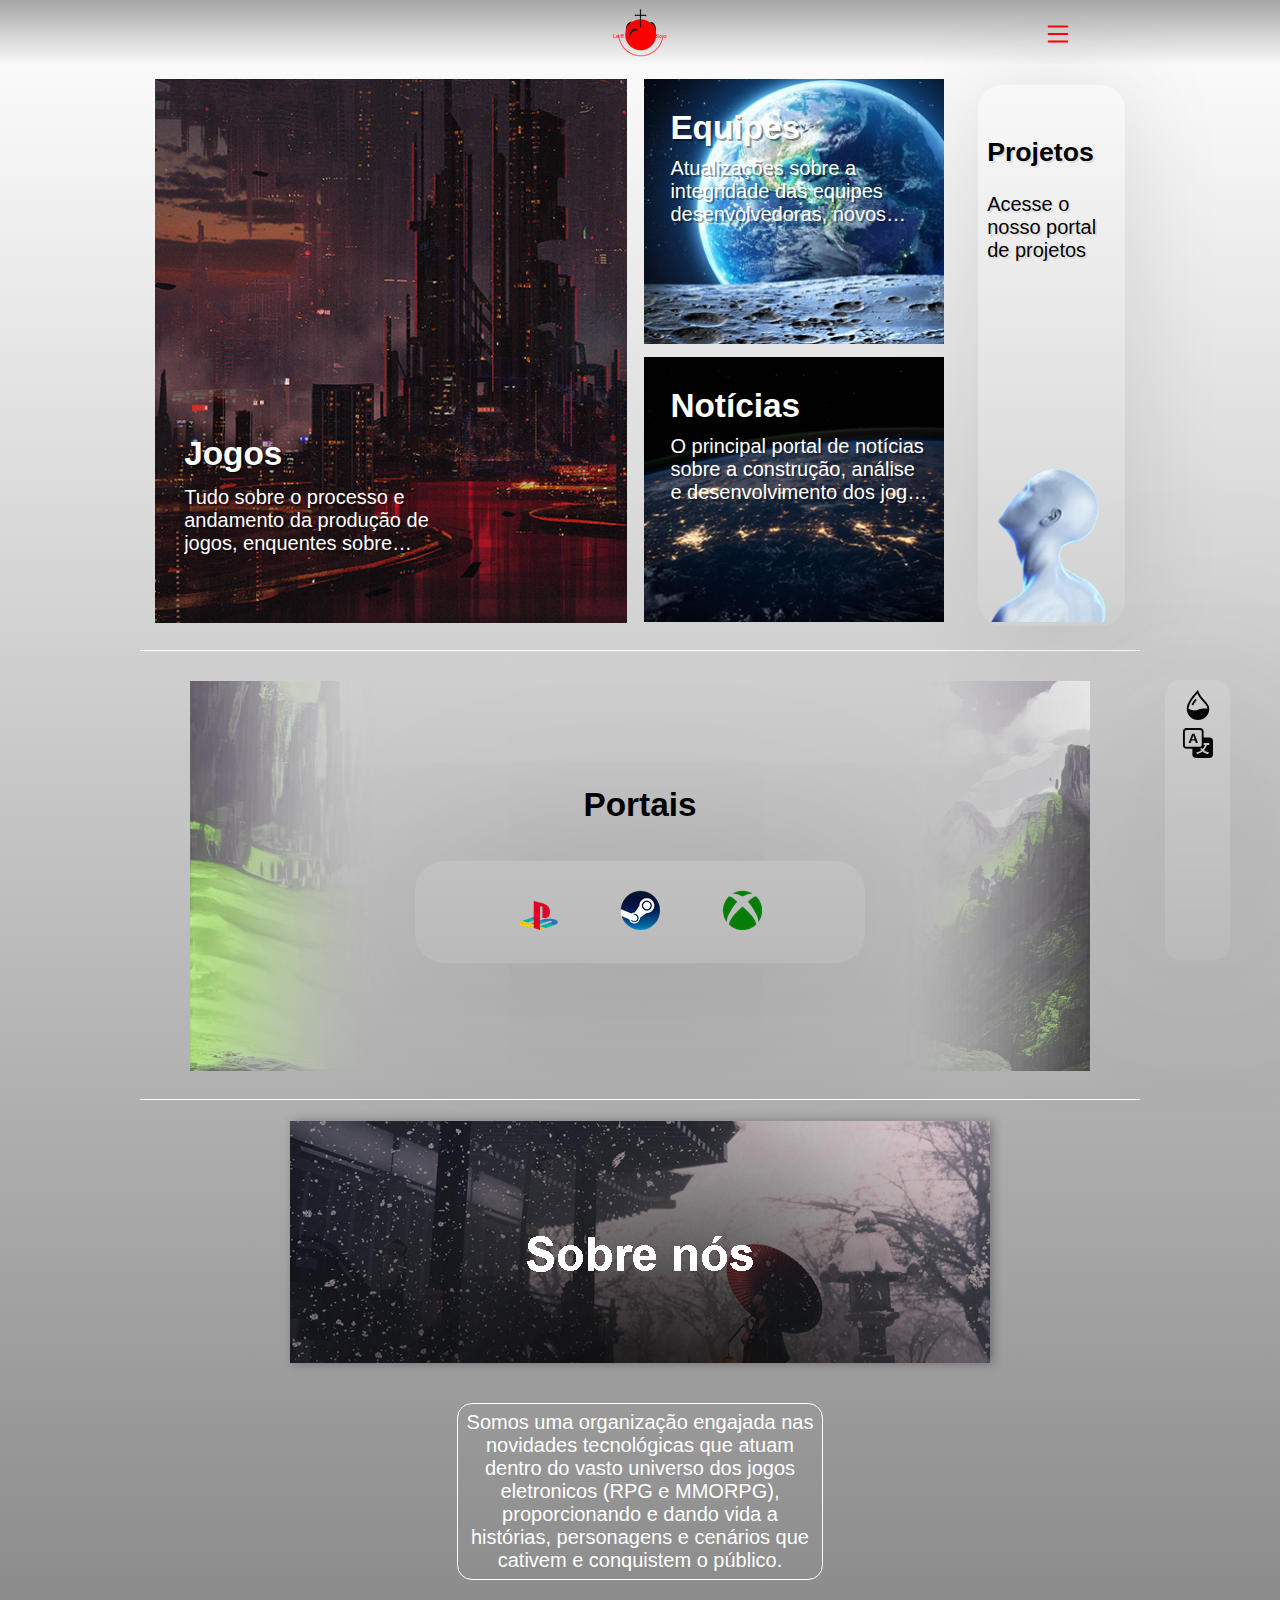
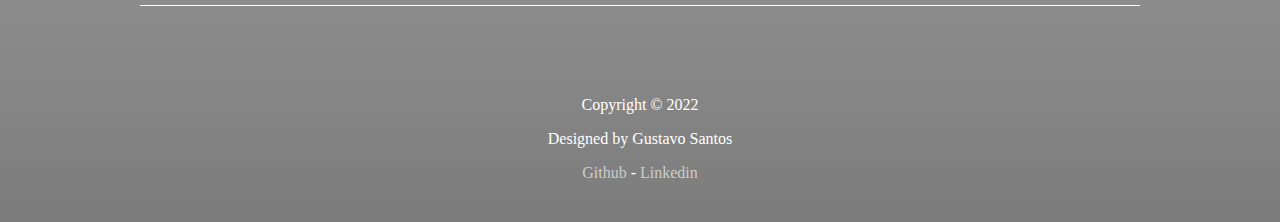
<file: index.html>
<!DOCTYPE html>
<html lang="pt-BR">
<head>
    <meta charset="UTF-8"/>
    <title>Leiff Solo</title>
    <link rel="shortcut icon" href="img/icon-logo-header-night.png"/>
    <link rel="stylesheet" href="css/stilo.css"/>
    <script language="javascript" src="js/main-js.js"></script>
</head>
<body>
    <header>   
        <section id="top-name">
        <ul>
        <li id="icon-logo">
        <a href=""><img id="icon-img" src="img/icon-logo-header.png"></a>
        <a href=""><img id="icon-img2" src="img/icon-logo-header-night.png"></a>
        </li>
        <li id="menu-logo">
        <nav>
            <ul>
            <li id="open-menu" onclick="openNav()">
            <a><img id="icon-menu" src="img/list.svg"/></a>
            <a><img id="icon-menu2" src="img/x.svg"/></a>
            </li>
            </ul>
        </nav>
        </li>
        </ul>
        </section>
    </header>
    <main id="body-site">
        <section id="first-step">
        <section id="site-content1">
            <div id="news-game">
                <figure class="news-game-info">
                    <img src="img/painel1/dark-game1.png"/>
                    <figcaption class="news-game-infop">
                        <ul id="ul-news-game">
                        <li>
                        <h2>Jogos</h2>
                        </li>
                        <li>
                        <p>Tudo sobre o processo e andamento da produção de jogos, enquentes sobre novos projetos feitos em conjunto á comunidade...</p>
                        </li>
                        </ul>
                    </figcaption>
                </figure>
            </div>
        </section>
        <section id="site-content2">
            <div id="lat-img">
                <figure id="shadow" class="lat-imgf">
                <img src="img/painel3/temp2.png"/>
                <figcaption class="lat-imgfg">
                    <ul>
                        <li>
                        <h2 id="single">Projetos</h2>
                        </li>
                        <li>
                        <p id="single2">Acesse o nosso portal de projetos</p>
                        </li>
                    </ul>
                </figcaption>
                </figure>
            </div>
        </section>
        <section id="site-content3">
            <div id="dev-games">
                <figure class="mini-img">
                <img src="img/painel2/metaverse1.jpg" height="265px"/>
                <figcaption class="inf-mini">
                    <ul>
                        <li>
                        <h2>Equipes</h2>
                        </li>
                        <li>
                        <p>Atualizações sobre a integridade das equipes desenvolvedoras, novos membros integrados...</p>
                        </li>
                    </ul>
                </figcaption>
                </figure>
            </div>
            <div id="commu-projs">
                <figure class="mini-img">
                <img src="img/painel2.2/new-web-world1.png" height="265px"/>
                <figcaption class="inf-mini">
                    <ul>
                        <li>
                        <h2>Notícias</h2>
                        </li>
                        <li>
                        <p>O principal portal de notícias sobre a construção, análise e desenvolvimento dos jogos e projetos...</p>
                        </li>
                    </ul>
                </figcaption>
                </figure>
            </div>
        </section>
        </section>
        <section id="second-step">
            <section id="platform-sec">
                <div id="platforms-painel">
                <figure class="main-platform">
                <img src="img/painel5/painel-main2.png" width="900"/>
                <figcaption class="icons-platforms">
                    <h3 id="portalsTXT">Portais</h3>
                    <ul id="platSHDW">
                        <li onclick="showICONS('playstation')">
                            <a><img id="psIMG" src="img/painel5/playstation22.png" width="40"/></a>
                        </li>
                        <li onclick="showICONS('steam')">
                            <a><img id="stIMG" src="img/painel5/steam22.png" width="40"/></a>
                        </li>
                        <li onclick="showICONS('xbox')">
                            <a><img id="xbIMG" src="img/painel5/xbox22.png" width="40"/></a>
                        </li>
                    </ul>
                </figcaption>
                </figure>
                </div>
            </section>
        </section>
        <section id="third-step">
            <div id="about-main">
                <figure class="about-img">
                    <img src="img/painel6/about-us3.png"/>
                </figure>
                <ul>
                <li>
                <p id="about-txt">Somos uma organização engajada nas novidades tecnológicas que atuam dentro do vasto universo dos jogos eletronicos (RPG e MMORPG), proporcionando e dando vida a histórias, personagens e cenários que cativem e conquistem o público.</p>
                </li>
                </ul>
            </div>
        </section>
        <footer>
            <p>Copyright © 2022</p>
            <p>Designed by Gustavo Santos</p>
            <p><a href="https://github.com/difarse">Github </a>- <a href="https://www.linkedin.com/in/gustavo-santos-b78b32196/">Linkedin</a></p>
        </footer>
    </main>
    <div id="console">
        <ul id="top">
            <div id="console-blur">
            <li id="darq2">
                <img onclick="dark()" id="darq" src="img/painel-console/droplet-half.svg" width="30px"/>
            </li>
            <li>
                <a href="index-en.html"><img src="img/painel-console/translate.svg" width="30px"/></a>
            </li>
            <li id="topButton" onclick="sobeT()">
                <img src="img/painel-console/arrow-up-circle.svg" width="30px"/>
            </li>
            </div>
        </ul>
    </div>
    <div id="myNav" class="overlay">
        <nav id="overlay-content">
            <ul>
                <li id="menu-li"><a>Menu</a></li>
                <li id="menu-name"><p>#Name User</p></li>
                <li id="menu-img"><img src="img/test-menu-img2.png" width="90px"/></li>
                <li><a href="#">#2</a></li>
                <li><a href="#">#3</a></li>
                <li><a href="#">#4</a></li>
            </ul>
        </nav>
    </div>
</body>
</html>
</file>
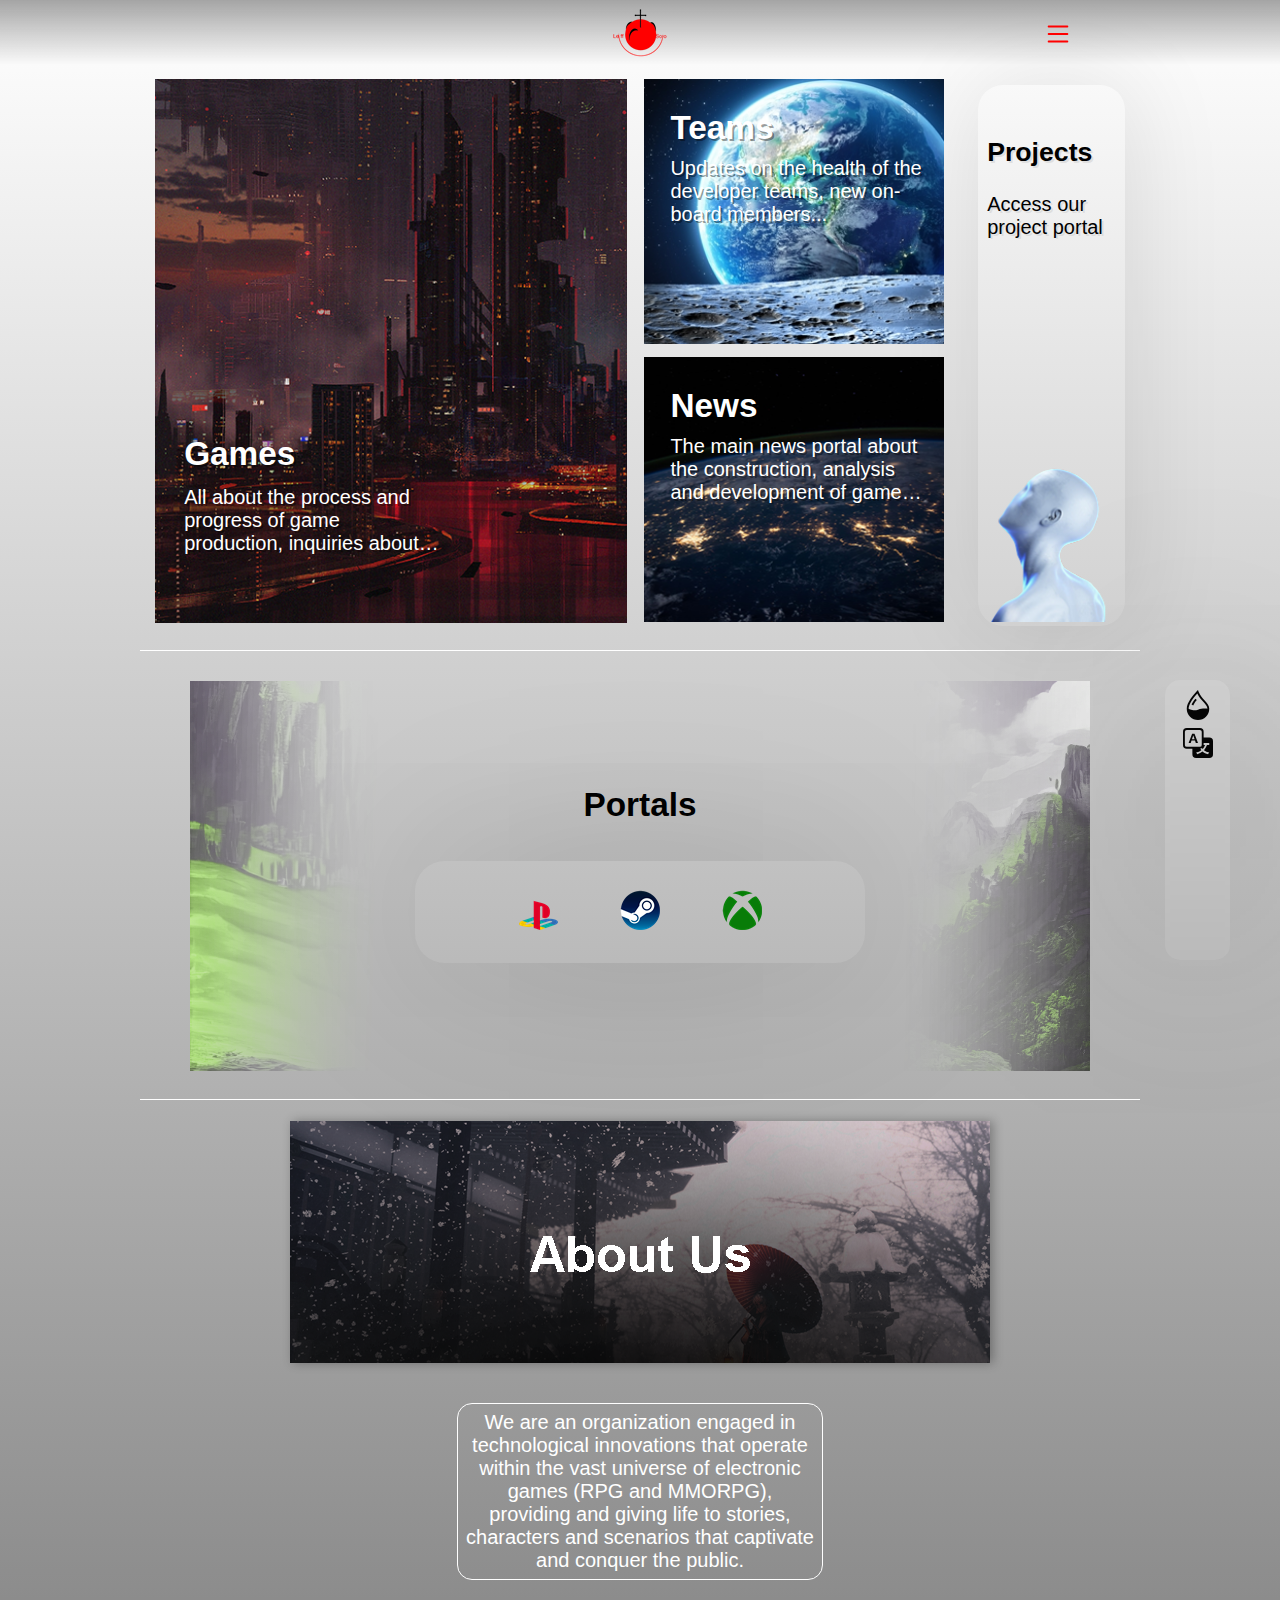
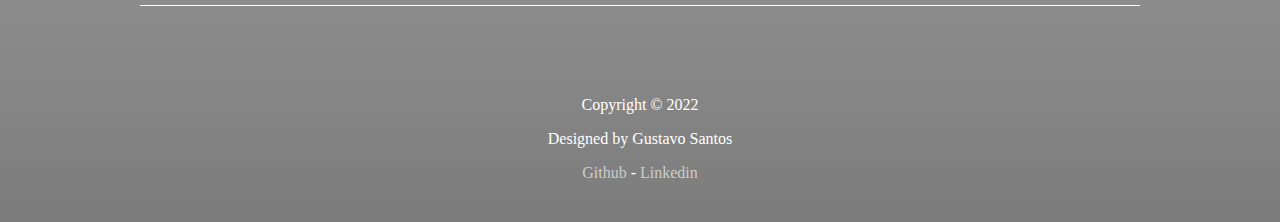
<file: index-en.html>
<!DOCTYPE html>
<html lang="en">
<head>
    <meta charset="UTF-8"/>
    <title>Leiff Solo</title>
    <link rel="shortcut icon" href="img/icon-logo-header-night.png"/>
    <link rel="stylesheet" href="css/stilo.css"/>
    <script language="javascript" src="js/main-js.js"></script>
</head>
<body>
    <header>   
        <section id="top-name">
        <ul>
        <li id="icon-logo">
            <a href=""><img id="icon-img" src="img/icon-logo-header.png"></a>
            <a href=""><img id="icon-img2" src="img/icon-logo-header-night.png"></a>
        </li>
        <li id="menu-logo">
        <nav>
            <ul>
            <li id="open-menu" onclick="openNav()">
            <a><img id="icon-menu" src="img/list.svg"/></a>
            <a><img id="icon-menu2" src="img/x.svg"/></a>
            </li>
            </ul>
        </nav>
        </li>
        </ul>
        </section>
    </header>
    <main id="body-site">
        <section id="first-step">
        <section id="site-content1">
            <div id="news-game">
                <figure class="news-game-info">
                    <img src="img/painel1/dark-game1.png"/>
                    <figcaption class="news-game-infop">
                        <ul id="ul-news-game">
                        <li>
                        <h2>Games</h2>
                        </li>
                        <li>
                        <p>All about the process and progress of game production, inquiries about new projects made together with the community...</p>
                        </li>
                        </ul>
                    </figcaption>
                </figure>
            </div>
        </section>
        <section id="site-content2">
            <div id="lat-img">
                <figure id="shadow" class="lat-imgf">
                <img src="img/painel3/temp2.png"/>
                <figcaption class="lat-imgfg">
                    <ul>
                        <li>
                        <h2 id="single">Projects</h2>
                        </li>
                        <li>
                        <p id="single2">Access our project portal</p>
                        </li>
                    </ul>
                </figcaption>
                </figure>
            </div>
        </section>
        <section id="site-content3">
            <div id="dev-games">
                <figure class="mini-img">
                <img src="img/painel2/metaverse1.jpg" height="265px"/>
                <figcaption class="inf-mini">
                    <ul>
                        <li>
                        <h2>Teams</h2>
                        </li>
                        <li>
                        <p>Updates on the health of the developer teams, new on-board members...</p>
                        </li>
                    </ul>
                </figcaption>
                </figure>
            </div>
            <div id="commu-projs">
                <figure class="mini-img">
                <img src="img/painel2.2/new-web-world1.png" height="265px"/>
                <figcaption class="inf-mini">
                    <ul>
                        <li>
                        <h2>News</h2>
                        </li>
                        <li>
                        <p>The main news portal about the construction, analysis and development of games and projects...</p>
                        </li>
                    </ul>
                </figcaption>
                </figure>
            </div>
        </section>
        </section>
        <section id="second-step">
            <section id="platform-sec">
                <div id="platforms-painel">
                <figure class="main-platform">
                <img src="img/painel5/painel-main2.png" width="900"/>
                <figcaption class="icons-platforms">
                    <h3 id="portalsTXT">Portals</h3>
                    <ul id="platSHDW">
                        <li onclick="showICONS('playstation')">
                            <a><img id="psIMG" src="img/painel5/playstation22.png" width="40"/></a>
                        </li>
                        <li onclick="showICONS('steam')">
                            <a><img id="stIMG" src="img/painel5/steam22.png" width="40"/></a>
                        </li>
                        <li onclick="showICONS('xbox')">
                            <a><img id="xbIMG" src="img/painel5/xbox22.png" width="40"/></a>
                        </li>
                    </ul>
                </figcaption>
                </figure>
                </div>
            </section>
        </section>
        <section id="third-step">
            <div id="about-main">
                <figure class="about-img">
                    <img src="img/painel6/about-us2.png"/>
                </figure>
                <ul>
                <li>
                <p id="about-txt">We are an organization engaged in technological innovations that operate within the vast universe of electronic games (RPG and MMORPG), providing and giving life to stories, characters and scenarios that captivate and conquer the public.</p>
                </li>
                </ul>
            </div>
        </section>
        <footer>
            <p>Copyright © 2022</p>
            <p>Designed by Gustavo Santos</p>
            <p><a href="https://github.com/difarse">Github </a>- <a href="https://www.linkedin.com/in/gustavo-santos-b78b32196/">Linkedin</a></p>
        </footer>
    </main>
    <div id="console">
        <ul id="top">
            <div id="console-blur">
            <li id="darq2">
                <img onclick="dark()" id="darq" src="img/painel-console/droplet-half.svg" width="30px"/>
            </li>
            <li>
                <a href="index.html"><img src="img/painel-console/translate.svg" width="30px"/></a>
            </li>
            <li id="topButton" onclick="sobeT()">
                <img src="img/painel-console/arrow-up-circle.svg" width="30px"/>
            </li>
            </div>
        </ul>
    </div>
    <div id="myNav" class="overlay">
        <nav id="overlay-content">
            <ul>
                <li id="menu-li"><a>Menu</a></li>
                <li id="menu-name"><p>#Name User</p></li>
                <li id="menu-img"><img src="img/test-menu-img2.png" width="90px"/></li>
                <li><a href="#">#2</a></li>
                <li><a href="#">#3</a></li>
                <li><a href="#">#4</a></li>
            </ul>
        </nav>
    </div>
</body>
</html>
</file>
<file: css/stilo.css>
/* header-menu-site */
header {
    position: fixed;
    top: 0;
    left: 0;
    width: 100%;
    align-items: center;
    z-index: 100000;
    height: 65px;
    margin: 0px;
    border-bottom: solid white 0px;
    box-shadow: 0px 8px 3px 0px rgba(112, 112, 112, 0);
    background-image: linear-gradient(180deg, rgb(104, 104, 104, 0.6), rgba(124, 124, 124, 0));
    backdrop-filter: blur(0.6px);
    display: flex;
}
header.sticky {
border: solid white 0px;
}
header.night {
    border-bottom: solid white 0px;
    background-image: linear-gradient(180deg, rgba(80, 79, 79, 0.6), rgba(124, 124, 124, 0));
}
#top-name {
    width: 100%;
    max-width: 1000px;
    height: 100%;
    margin: auto;
    color: white;
    text-shadow: 2px 2px rgb(0, 0, 0, 0.4);
}
ul {
    margin: auto;
    height: 100%;
    padding: 5%;
    padding-top: 0px;
    padding-bottom: 0px;
}
ul li {
    display: block;
    text-decoration: none;
}
#icon-logo {
    width: 50%;
    height: 100%;
    float: left;
    padding-left: 27px;
}
#icon-logo img {
    float: right;
    margin-top: 7px;
}
#icon-img {
    opacity: 1;
    display: block;
}
#icon-img.hid {
    opacity: 0;
    display: none;
}
#icon-img2 {
    opacity: 0;
    display: none;
}
#icon-img2.show {
    opacity: 1;
    display: block;
}
#menu-logo {
    height: 100%;
    width: 30%;
    float: right;
}
#menu-logo img {
    margin-top: 15px;
    text-align: center;
}
#menu-logo ul {
    float: right;
}
#menu-logo ul li {
    display: inline-block;
    margin: 3.7px;
}
#icon-menu {
    filter: invert(16%) sepia(85%) saturate(7281%) hue-rotate(358deg) brightness(93%) contrast(117%);
    width: 30px;
}
#icon-menu.some {
    display: none;
}
#icon-menu2 {
    filter: invert(16%) sepia(85%) saturate(7281%) hue-rotate(358deg) brightness(93%) contrast(117%);
    opacity: 0;
    display: none;
    width: 30px;
}
#icon-menu2.sh {
    opacity: 1;
    display: block;
}

/* body-site */
body {
    width: 100%;
    height: 100%;
    margin: 0 auto;
    background-image: linear-gradient(360deg, rgb(124, 124, 124), rgba(124, 124, 124, 0));
}
body.night {
    background-image: linear-gradient(360deg, rgb(0, 0, 0), rgba(17, 17, 17, 0.9));
}
#body-site {
    width: 100%;
    max-width: 1000px;
    height: 100%;
    margin: 0 auto;
    margin-top: 70px;
}


/* first-step-content */
#first-step {
    width: 100%;
    height: 580px;
    border-bottom: solid white 1px;
    max-width: 1000px;
    margin: 0 auto;
}
#site-content1 {
    width: 48.7%;
    float: left;
    position: relative;
}
#news-game {
    float: left;
    padding-left: 15px;
    position: relative;
    margin-top: 9px;
}
figure.news-game-info ul li {
    display: block;
}
figure.news-game-info {
    margin: 0px;
    width: 100%;
    position: relative;
}
figure.news-game-info img {
    width: 100%;
    height: 100%;
}
figure.news-game-info figcaption {
    position: absolute;
    top: 65%;
    width: 60%;
    color: white;
    padding-left: 15px;
    text-shadow: 2px 2px rgb(0, 0, 0, 0.4);
}
figure.news-game-info figcaption h2 {
    float: left;
    font-size: 25pt;
    font-family: Arial, Helvetica, sans-serif;
    margin: 0px;
}
figure.news-game-info figcaption p {
    font-size: 15pt;
    font-family: Arial, Helvetica, sans-serif;
    float: left;
    margin: 0px;
    margin-top: 5%;
    overflow: hidden;
    text-overflow: ellipsis;
    display: -webkit-box;
    -webkit-line-clamp: 3;
    -webkit-box-orient: vertical;
}
#site-content2 {
    height: 100%;
    float: right;
    position: relative;
}
#lat-img {
    float: right;
    margin-top: 15px;
    padding-right: 15px;
    margin-left: 15px;
}
figure.lat-imgf ul li {
    display: block;
}
figure.lat-imgf {
    margin: 0px;
    width: 100%;
    position: relative;
    border-radius: 25px;
}
#shadow {
    box-shadow: 3px 0px 100px 0px rgb(0, 0, 0, 0.1);
}
#shadow.dark {
    box-shadow: 3px 0px 100px 0px rgba(255, 0, 0, 0.1);
}
figure.lat-imgf img {
    width: 100%;
    height: 100%;
}
figure.lat-imgf figcaption {
    position: absolute;
    top: 50px;
    margin: 2px;
}
figure.lat-imgf figcaption h2 {
    float: left;
    font-size: 20pt;
    font-family: Arial, Helvetica, sans-serif;
    margin: 0px;
}
figure.lat-imgf figcaption p {
    font-size: 15pt;
    font-family: Arial, Helvetica, sans-serif;
    float: left;
    margin: 0px;
    margin-top: 25px;
    overflow: hidden;
    text-overflow: ellipsis;
    display: -webkit-box;
    -webkit-line-clamp: 3;
    -webkit-box-orient: vertical;
}
#single {
    color: black;
    text-shadow: 2px 2px rgba(192, 192, 192, 0.4);
}
#single.dark {
    color: white;
    text-shadow: 2px 2px rgba(54, 54, 54, 0.4);
}
#single2 {
    color: black;
    text-shadow: 2px 2px rgba(192, 192, 192, 0.4);
}
#single2.dark {
    color: white;
    text-shadow: 2px 2px rgba(54, 54, 54, 0.4);
}
#site-content3 {
    max-width: 1000px;
    position: relative;
}
#dev-games {
    width: 30%;
    max-width: 1000px;
    float: left;
    margin-top: 9px;
    margin-left: 17px;
}
#dev-games img {
    width: 100%;
    position: relative;
}
#commu-projs {
    width: 30%;
    max-width: 1000px;
    float: left;
    margin-left: 17px;
    margin-top: 9px;
}
#commu-projs img {
    width: 100%;
    position: relative;
}
figure.mini-img {
    position: relative;
    margin: 0px;
    position: relative;
}
figure.mini-img figcaption {
    position: absolute;
    top: 0px;
    margin-top: 10%;
    color: white;
    padding-left: 4%;
    text-shadow: 2px 2px rgb(0, 0, 0, 0.4);
}
figure.mini-img figcaption h2 {
    float: left;
    font-size: 25pt;
    font-family: Arial, Helvetica, sans-serif;
    margin: 0px;
}
figure.mini-img figcaption p {
    font-size: 15pt;
    font-family: Arial, Helvetica, sans-serif;
    float: left;
    margin: 0px;
    margin-top: 10px;
    overflow: hidden;
    text-overflow: ellipsis;
    display: -webkit-box;
    -webkit-line-clamp: 3;
    -webkit-box-orient: vertical;
}


/* second-step-content */
#second-step {
    position: relative;
    width: 100%;
    max-width: 1000px;
    border-bottom: solid white 1px;
    padding-top: 30px;
    padding-bottom: 24px;
}
#platform-sec{
    position: relative;
    text-align: center;
    width: 100%;
    max-width: 1000px;
}
#platforms-painel {
    width: 100%;
    max-width: 900px;
    margin: auto;
}
figure.main-platform {
    position: relative;
    margin: 0px;
}
figure.main-platform img {
    position: relative;
    width: 100%;
    max-width: 900px;
}
figure.main-platform figcaption {
    position: absolute;
    top: 0px;
    margin-top: 10%;
    width: 50%;
    padding-left: 25%;
    padding-right: 25%;
}
.icons-platforms {
    text-align: center;
}
.icons-platforms h3 {
    font-size: 25pt;
    font-family: Arial, Helvetica, sans-serif;
    margin: auto;
    height: 50px;
    width: 70%;
    margin-top: 15px;
}
#portalsTXT {
    color: black;
}
#portalsTXT.dark {
    color: white;
}
.icons-platforms ul {
    margin-top: 25px;
    padding: 10%;
    padding-top: 0px;
    padding-bottom: 0px;
}
#platSHDW {
    border-radius: 30px;
    box-shadow: 3px 0px 200px 0px rgb(0, 0, 0, 0.2);
}
#platSHDW.dark {
    border-radius: 30px;
    box-shadow: 3px 0px 200px 0px rgba(255, 0, 0, 0.13);
}
.icons-platforms ul li {
    display: inline-block;
    margin: 8%;
    width: 40px;
}
#psIMG {
    opacity: 1;
}
#stIMG {
    opacity: 1;
}
#xbIMG {
    opacity: 1;
}
#ps-INFO {
    opacity: 0;
}


/* third-step-content */
#third-step {
    position: relative;
    width: 100%;
    max-width: 1000px;
    border-bottom: solid white 1px;
    padding-bottom: 5px;
    padding-top: 5px;
}
#about-main {
    text-align: center;
    width: 100%;
    max-width: 1000px;
}
#about-main ul {
    color: white;
    padding: 0px;
    padding-left: 15%;
    padding-right: 15%;
}
#about-main ul li {
    display: inline-block;
    margin-top: 0px;
    margin-bottom: 0px;
    margin: 20px;
    width: 50%;
    border: solid white 1px;
    padding: 7px;
    border-radius: 15px;
}
figure.about-img img {
    position: relative;
    width: 100%;
    max-width: 700px;
    box-shadow: 3px 0px 10px 0px rgb(0, 0, 0, 0.3);
}
figure.about-img figcaption {
    position: absolute;
    top: 0px;
    width: 90%;
    margin-top: 6%;
}
.about-us {
    text-align: center;
    font-size: 25pt;
    font-family: Arial, Helvetica, sans-serif;
    color: white;
    text-shadow: 2px 5px rgb(0, 0, 0, 0.1);
}
#about-main p {
    font-size: 15pt;
    font-family: Arial, Helvetica, sans-serif;
    margin: auto;
}
#about-txt {
    color: white;
}
#about-txt.dark {
    color: white;
}
#about-main.dark ul li {
    border: solid red 1px;
}


/* footer-links-info */
footer {
padding: 1.5rem;
text-align: center;
color: white;
margin-top: 50px;
}
footer p a {
text-decoration: none;
color: #ccc;
}
footer a:hover {
color: red;
}


/* console-options-aside*/
#console {
    position: fixed;
    width: 30vw;
    height: 30vh;
    bottom: 0px;
    left: 70%;
}
#console ul {
    float: right;
    padding: 50px;
    width: 65px;
    text-align: center;
}
#console ul li {
    display: block;
    margin-bottom: 4px;
    width: 100%;
}
#console-blur {
    height: 100%;
    width: 100%;
    padding-top: 10px;
    backdrop-filter: blur(2px);
    border-radius: 15px;
    box-shadow: 3px 0px 220px 0px rgba(68, 68, 68, 0.4);
}
#top img {
    filter: invert(0%) sepia(71%) saturate(7489%) hue-rotate(206deg) brightness(101%) contrast(96%);
}
#top.night img {
    filter: invert(100%) sepia(0%) saturate(1%) hue-rotate(306deg) brightness(104%) contrast(101%);
}
#top li {
    align-items: center;
    z-index: 100000;
    width: 30px;
}
#mud {
    opacity: 1;
}
#darq {
    opacity: 1;
}
#darq.ot {
    opacity: 1;
}
#topButton {
    opacity: 0;
    width: 0px;
    height: 0px;
}
#topButton img {
    width: 0px;
    height: 0px;
}
#topButton.show {
    opacity: 1;
    height: 35px;    
    display: block;
    margin-bottom: 4px;
    width: 100%;
}
#topButton.show img {
    width: 30px;
    height: 30px;
}

    
.overlay {
    width: 0%;
    height: 100%;
    /*background-color: rgba(0, 0, 0);*/
    background: linear-gradient(90deg, rgb(124, 124, 124, 0), rgba(0, 0, 0, 0.678));
    z-index: 9;
    position: fixed;
    right: 0;
    top: 0;
    overflow-x: hidden;
    transition: all 0.5s;
}
.overlay.show {
    width: 21%;
    height: 100%;
    /*background-color: rgba(0, 0, 0);*/
    background: linear-gradient(90deg, rgb(124, 124, 124, 0), rgba(0, 0, 0, 0.678));
    backdrop-filter: blur(1px);
    border-left: solid rgb(255, 255, 255) 1px;
    border-radius: 50px 0px 0px 0px;
    z-index: 9;
    position: fixed;
    right: 0;
    top: 0;
    overflow-x: hidden;
    transition: all 0.5s;
}
.overlay.show.dark {
    width: 21%;
    height: 100%;
    /*background-color: rgba(0, 0, 0);*/
    background: linear-gradient(90deg, rgb(124, 124, 124, 0), rgba(48, 0, 0, 0.678));
    backdrop-filter: blur(1px);
    border-left: solid rgba(255, 255, 255, 0.418) 1px;
    z-index: 9;
    position: fixed;
    right: 0;
    top: 0;
    overflow-x: hidden;
    transition: all 0.5s;
}
#overlay-content {
    position: relative;
    top: 25%;
    display: none;
    text-align: center;
    margin-top: 30px;
    transition: all 0.5s;
}
#overlay-content.show {
    position: relative;
    top: 0px;
    width: 100%;
    display: block;
    text-align: center;
    margin-top: 65px;
    transition: all 0.5s;
}
#overlay-content a {
    text-decoration: none;
    padding: 8px;
    font-family: Arial, Helvetica, sans-serif;
    font-size: 15pt;
    color: white;
}
#overlay-content ul {
    text-align: center;
    float: right;
    margin-right: 22px;
    padding-left: 39px;
}
#overlay-content ul li {
    border: solid red 1px;
    background: none;
    box-shadow: none;
    margin: auto;
    margin-bottom: 20px;
    margin-left: 70px;
    width: 80px;
    border-radius: 10px;
    padding: 5px;
}
#overlay-content li:hover {
    background-color: rgba(107, 0, 0, 0.356);
    transition: all 0.5s;
}
#overlay-content #menu-li {
    margin-bottom: 65px;
    background: black;
    border: solid rgb(0, 0, 0) 1px;
}
#overlay-content #menu-li:hover {
    box-shadow: none;
}
#overlay-content #menu-img {
    text-align: center;
    background: none;
    padding: 0px;
    box-shadow: none;
    border: none;
    width: 90px;
    height: 90px;
}
#overlay-content #menu-name {
    border: solid rgba(255, 0, 0, 0) 1px;
    background: none;
    box-shadow: none;
    height: 50px;
}
#overlay-content #menu-name p {
    font-family: Arial, Helvetica, sans-serif;
    font-size: 15pt;
    color: white;
    text-align: center;
    margin: 0px;
}
#overlay-content #menu-name:hover {
    border: solid red 1px;
    background: none;
    box-shadow: none;
}



/* MEDIAS */
@media only screen and  (max-width:925px) {
    #first-step {
        height: 872px;
    }
    #site-content1 {
        width: 70%;
        height: 580px;
    }
    #site-content2 {
        width: 30%;
        height: 557px;
    }
    #lat-img {
        padding-right: 30%;
    }
    #news-game {
        width: 486px;
        height: 560px;
        padding-left: 0px;
        float: right;
    }
    #news-game img {
        margin: auto;
    }
    figure.news-game-info img {
        width: 486px;
        height: 560px;
    }
    #commu-projs {
        width: 265px;
        margin: 0px;
        margin-top: 0px; 
        margin-bottom: 0px; 
        margin-left: 0px;
        margin-right: 11%;
    }
    #dev-games {
        width: 265px;
        margin-bottom: 38px;
        margin-top: 0px;
        margin-bottom: 0px;
        margin-left: 17%;
        margin-right: 23px;
        display: block;
    }
    figure.mini-img figcaption p {
        overflow: hidden;
        text-overflow: ellipsis;
        display: -webkit-box;
        -webkit-line-clamp: 2;
        -webkit-box-orient: vertical;
    }
    .overlay.show {
        width: 27%;
        height: 100%;
        /*background-color: rgba(0, 0, 0);*/
        background: linear-gradient(90deg, rgb(124, 124, 124, 0), rgba(0, 0, 0, 0.678));
        backdrop-filter: blur(1px);
        border-left: solid rgb(255, 255, 255) 1px;
        border-radius: 50px 0px 0px 0px;
        z-index: 9;
        position: fixed;
        right: 0;
        top: 0;
        overflow-x: hidden;
        transition: all 0.5s;
    }
    .overlay.show.dark {
        width: 27%;
        height: 100%;
        /*background-color: rgba(0, 0, 0);*/
        background: linear-gradient(90deg, rgb(124, 124, 124, 0), rgba(48, 0, 0, 0.678));
        backdrop-filter: blur(1px);
        border-left: solid rgba(255, 255, 255, 0.418) 1px;
        z-index: 9;
        position: fixed;
        right: 0;
        top: 0;
        overflow-x: hidden;
        transition: all 0.5s;
    }
    #overlay-content ul {
        text-align: center;
        border-left: solid red 0px;
        float: right;
        margin-right: 59px;
        padding-left: 0px;
    }
    #site-content3 {
        position: absolute;
        width: 100%;
        max-width: 1000px;
        height: 270px;
        top: 660px;
        display: block;
        padding-left: 0px;
    }
}
@media only screen and  (max-width:800px) {
    #site-content1 {
        width: 70%;
        height: 580px;
    }
    #site-content2 {
        width: 30%;
        height: 557px;
    }
    #lat-img {
        padding-right: 15%;
    }
    #commu-projs {
        width: 265px;
        margin: 0px;
        margin-top: 0px; 
        margin-bottom: 0px; 
        margin-left: 0px;
        margin-right: 8%;
    }
    #dev-games {
        width: 265px;
        margin-bottom: 38px;
        margin-top: 0px;
        margin-bottom: 0px;
        margin-left: 13%;
        margin-right: 23px;
        display: block;
    }
    #overlay-content ul {
        text-align: center;
        border-left: solid red 0px;
        float: right;
        margin-right: 40px;
        padding-left: 0px;
    }
}
@media only screen and  (max-width:760px) {
    #site-content3 {
        position: absolute;
        width: 100%;
        height: 270px;
        top: 660px;
        display: block;
        padding-left: 0px;
    }
    #commu-projs {
        width: 265px;
        margin: 0px;
        margin-top: 0px; 
        margin-bottom: 0px; 
        margin-left: 0px;
        margin-right: 8%;
    }
    #dev-games {
        width: 265px;
        margin-bottom: 38px;
        margin-top: 0px;
        margin-bottom: 0px;
        margin-left: 9%;
        margin-right: 23px;
        display: block;
    }
    #overlay-content ul {
        text-align: center;
        float: right;
        margin-right: 30px;
        padding-left: 0px;
    }
}
@media only screen and  (max-width:735px) {
    #first-step {
        height: 1165px;
    }
    #site-content1 {
        width: 100%;
        height: 580px;
    }
    #news-game {
        width: 100%;
        height: 560px;
        padding-left: 0px;
    }
    figure.news-game-info {
        text-align: center;
    }
    figure.news-game-info figcaption {
    position: absolute;
    top: 65%;
    width: 100%;
    color: white;
    padding-left: 0px; 
    text-shadow: 2px 2px rgb(0 0 0 / 40%);
    }
    figure.news-game-info figcaption h2 {
        float: none;
    }
    #ul-news-game {
    text-align: center;
    height: 200px;
    padding: 23%;
    padding-top: 0px;
    padding-bottom: 0px;
    }
    #site-content2 {
        width: 42%;
        position: absolute;
        right: 0;
        top: 660px;
        height: 557px;
    }
    #site-content3 {
        position: absolute;
        width: 54%;
        height: 545px;
        top: 660px;
        display: block;
        padding-left: 0px;
    }
    #commu-projs {
        width: 265px;
        margin: 0px;
        margin-top: 0px; 
        margin-bottom: 0px; 
        margin-left: 0px;
        margin-right: 0px;
        float: right;
    }
    #dev-games {
        width: 265px;
        margin-bottom: 38px;
        margin-top: 0px;
        margin-bottom: 10px;
        margin-left: 0px;
        margin-right: 0px;
        display: block;
        float: right;
    }
    #lat-img {
        float: left;
    }
}
@media only screen and  (max-width:700px) {
    #about-main.dark ul li {
        width: 88%;
    }
    #about-main ul li {
        width: 88%;
    }
    .overlay.show {
        width: 32%;
    }
    .overlay.show.dark {
        width: 32%;
    }
    #overlay-content ul {
        margin-right: 50px;
    }
}
@media only screen and  (max-width:630px) {
    #platform-sec {
        position: relative;
        text-align: center;
        width: 100%;
        height: 390px;
        max-width: 1000px;
    }
    figure.main-platform img {
        opacity: 0;
    }
    .overlay.show {
        width: 35%;
    }
    .overlay.show.dark {
        width: 35%;
    }
    #overlay-content ul {
        margin-right: 45px;
    }
    #platSHDW img {
        opacity: 1;
    }
}
@media only screen and  (max-width:565px) {
    .overlay.show {
        width: 40%;
    }
    .overlay.show.dark {
        width: 40%;
    }
    #overlay-content ul {
        margin-right: 45px;
    }
}
@media only screen and  (max-width:515px) {
    #first-step {
        height: 1125px;
    }
    #site-content1 {
        height: 540px;
    }
    #site-content2 {
        width: 38%;
        position: absolute;
        right: 0;
        top: 615px;
        height: 557px;
    }
    #site-content3 {
        position: absolute;
        width: 62%;
        height: 545px;
        top: 615px;
        display: block;
        padding-left: 0px;
    }
    #lat-img {
        padding-right: 4%;
    }
    #news-game img {
        margin: auto;
        width: 445px;
        height: 513px;
    }
    .overlay.show {
        width: 44%;
    }
    .overlay.show.dark {
        width: 44%;
    }
    #overlay-content ul {
        border-left: solid red 0px;
        margin-right: 50px;
    }
}
@media only screen and (max-width:470px) {
    #overlay-content ul {
        margin-right: 40px;
    }
}
@media only screen and (max-height:568px) {
    #console {
        height: 35vh;
    }
}
</file>
